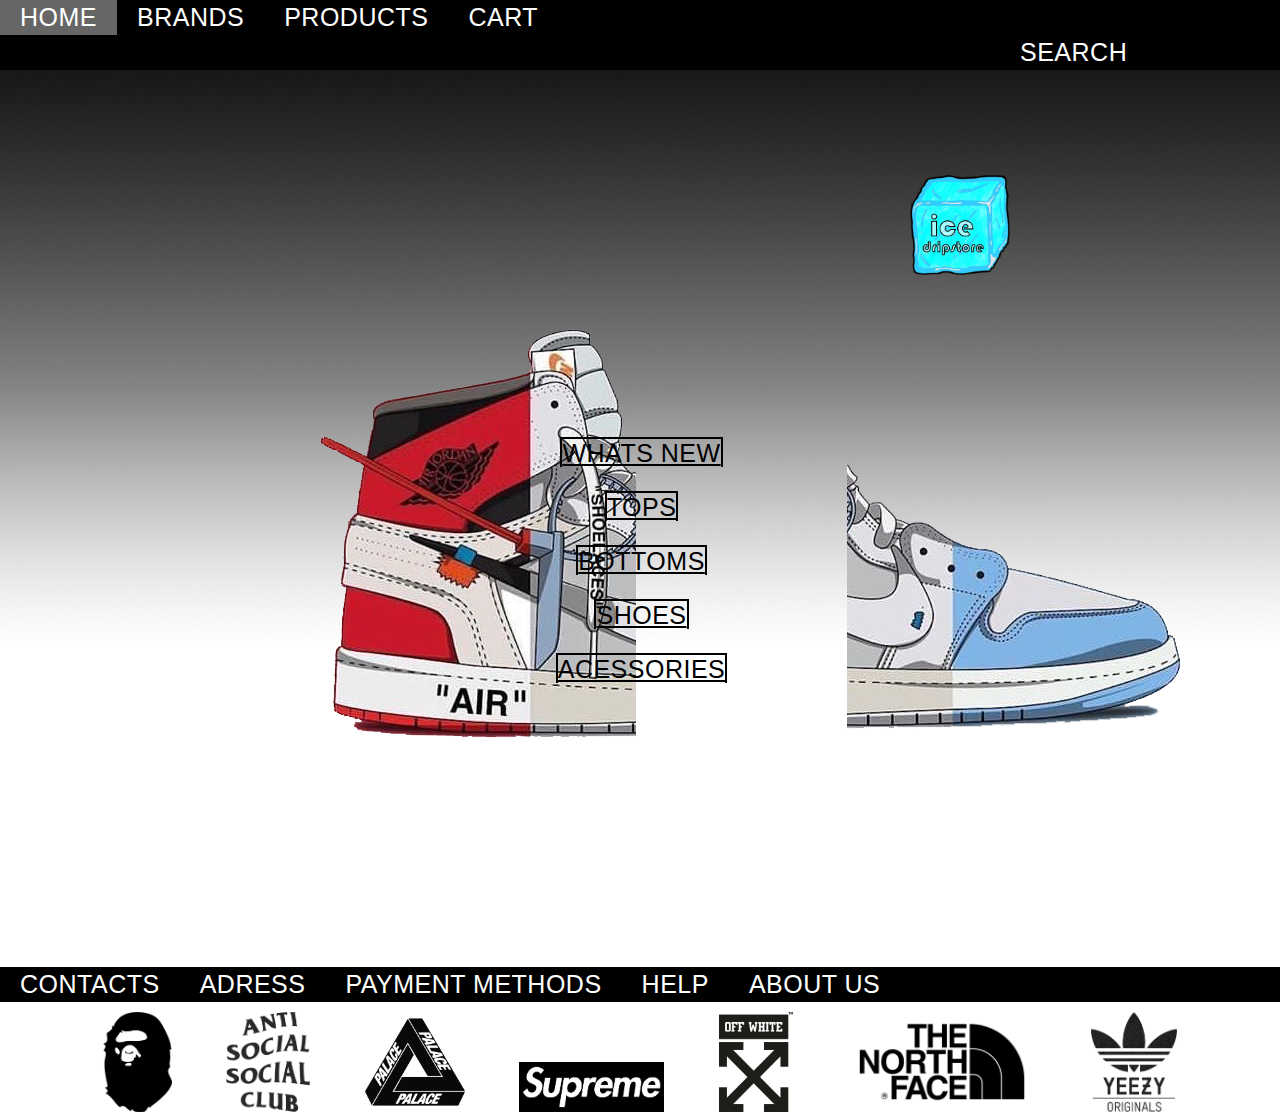
<file: index.html>
<!DOCTYPE html>
<html>
<title>IceDripStore</title>
<head>
  
<link rel="stylesheet" href="CSS/style.css"> 
</head>
<body>
 <div style="background-image: url('imagens/fundo3.jpg');">
<div class="navbar">
  <a href="index.html" class="active">HOME</a>
  <a href="brands.html">BRANDS</a>
  <a href="products.html">PRODUCTS</a>
  <a href="cart.html">CART</a>
 <a class="right"> SEARCH </a>
</div>


<div class="logo">
<a href="index.html"><img src="imagens/icedriplogo.png" width="100" height="100" ></a> 
</div>

    <div class="row">
  <div class="side">
    
    <div class="fakeimg" ><img src="imagens/aj1red.png"> </div>
    
  </div>
  <div class="top">
  	
		<a href="products.html" class="caixas" >WHATS NEW </a>
		<p><a href="products.html"  class="caixas">TOPS</a> </p>
		<p><a href="products.html"  class="caixas">BOTTOMS</a></p>
		<p><a href="products.html"  class="caixas">SHOES</a></p>
		<p><a href="products.html"  class="caixas">ACESSORIES</a></p>
	</div>
  <div class="main">
    <div class="fakeimg"><img src="imagens/aj1blue.png">

     </div>
    
  </div>
</div>

<div class="navbar2">
  
  <a href="contacts.html">CONTACTS</a> 
  
  <a>ADRESS</a>
  <a href="payment.html" >PAYMENT METHODS</a>
  <a>HELP</a>
  <a href="aboutus.html">ABOUT US</a>

</div>
<div class="footer">
<div class="brands">
<img src="imagens/bape.png" with="100px" height="100px">
<img src="imagens/assc.png" with="100px" height="100px">
<img src="imagens/palace.png" with="100px" height="100px">
<img src="imagens/supreme.png" with="50px" height="50px"  >
<img src="imagens/offwhite.png" with="100px" height="100px">
<img src="imagens/tnf.png" with="100px" height="100px">
<img src="imagens/yeezy.png" with="100px" height="100px">

</div>
</div>
</body>


</html>
</file>
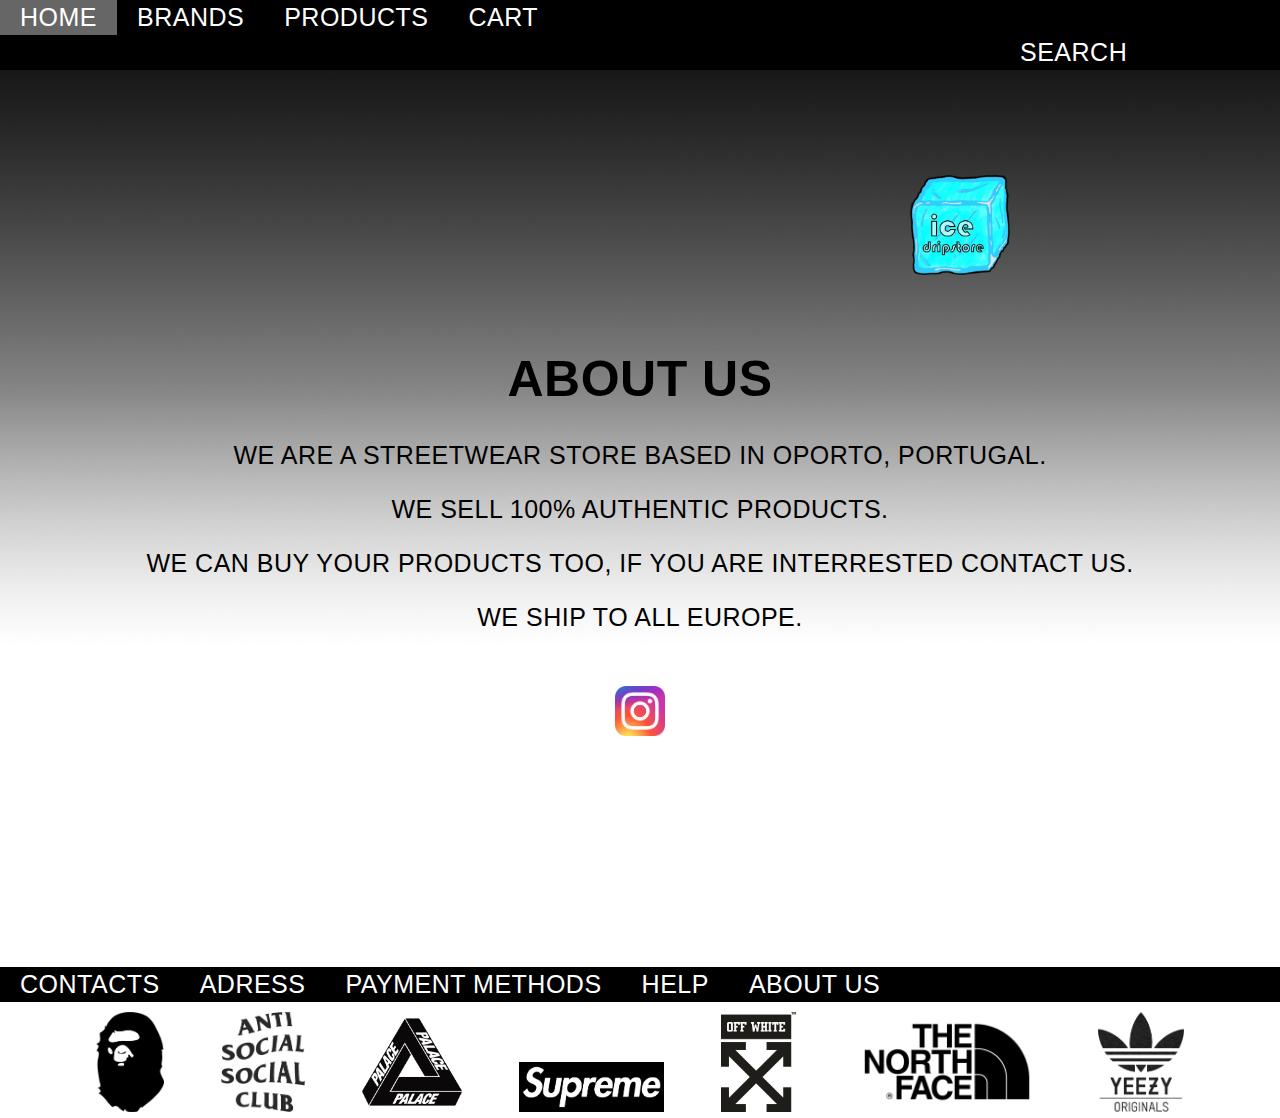
<file: aboutus.html>
<!DOCTYPE html>
<html>
<title>IceDripStore</title>
<head>
  
<link rel="stylesheet" href="CSS/aboutus.css"> 
</head>
<body>
  <div style="background-image: url('imagens/fundo3.jpg');">
<div class="navbar">
  <a href="index.html" class="active">HOME</a>
  <a href="brands.html">BRANDS</a>
   <a href="products.html">PRODUCTS</a>
  <a href="cart.html">CART</a>
 <a class="right"> SEARCH </a>
</div>

<div class="logo">

<a href="index.html"><img src="imagens/icedriplogo.png" width="100" height="100" ></a>
</div>

  <div class="row">
  
  

  <div class="top" >
    <h1>ABOUT US</h1>
    <p>WE ARE A STREETWEAR STORE BASED IN OPORTO, PORTUGAL.</p>
    <p> WE SELL 100% AUTHENTIC PRODUCTS.</p>
    <p>WE CAN BUY YOUR PRODUCTS TOO, IF YOU ARE INTERRESTED CONTACT US.</p>
    <p>WE SHIP TO ALL EUROPE.</p>
    <br>
    <a href="https://www.instagram.com/ice.dripstore/?hl=pt"><img src="imagens/insta.png" width="50" height="50" ></a>
  
  
  <div class="main">
  

 </div>


<div class="navbar2">
  
  <a href="contacts.html">CONTACTS</a>
  
  <a>ADRESS</a>
  <a href="payment.html" >PAYMENT METHODS</a>
  <a>HELP</a>
  <a href="aboutus.html">ABOUT US</a>

</div>

<div class="footer">
<div class="brands">
<img src="imagens/bape.png" with="100px" height="100px">
<img src="imagens/assc.png" with="100px" height="100px">
<img src="imagens/palace.png" with="100px" height="100px">
<img src="imagens/supreme.png" with="50px" height="50px"  >
<img src="imagens/offwhite.png" with="100px" height="100px">
<img src="imagens/tnf.png" with="100px" height="100px">
<img src="imagens/yeezy.png" with="100px" height="100px">
</body>
</div>
</div>
</file>
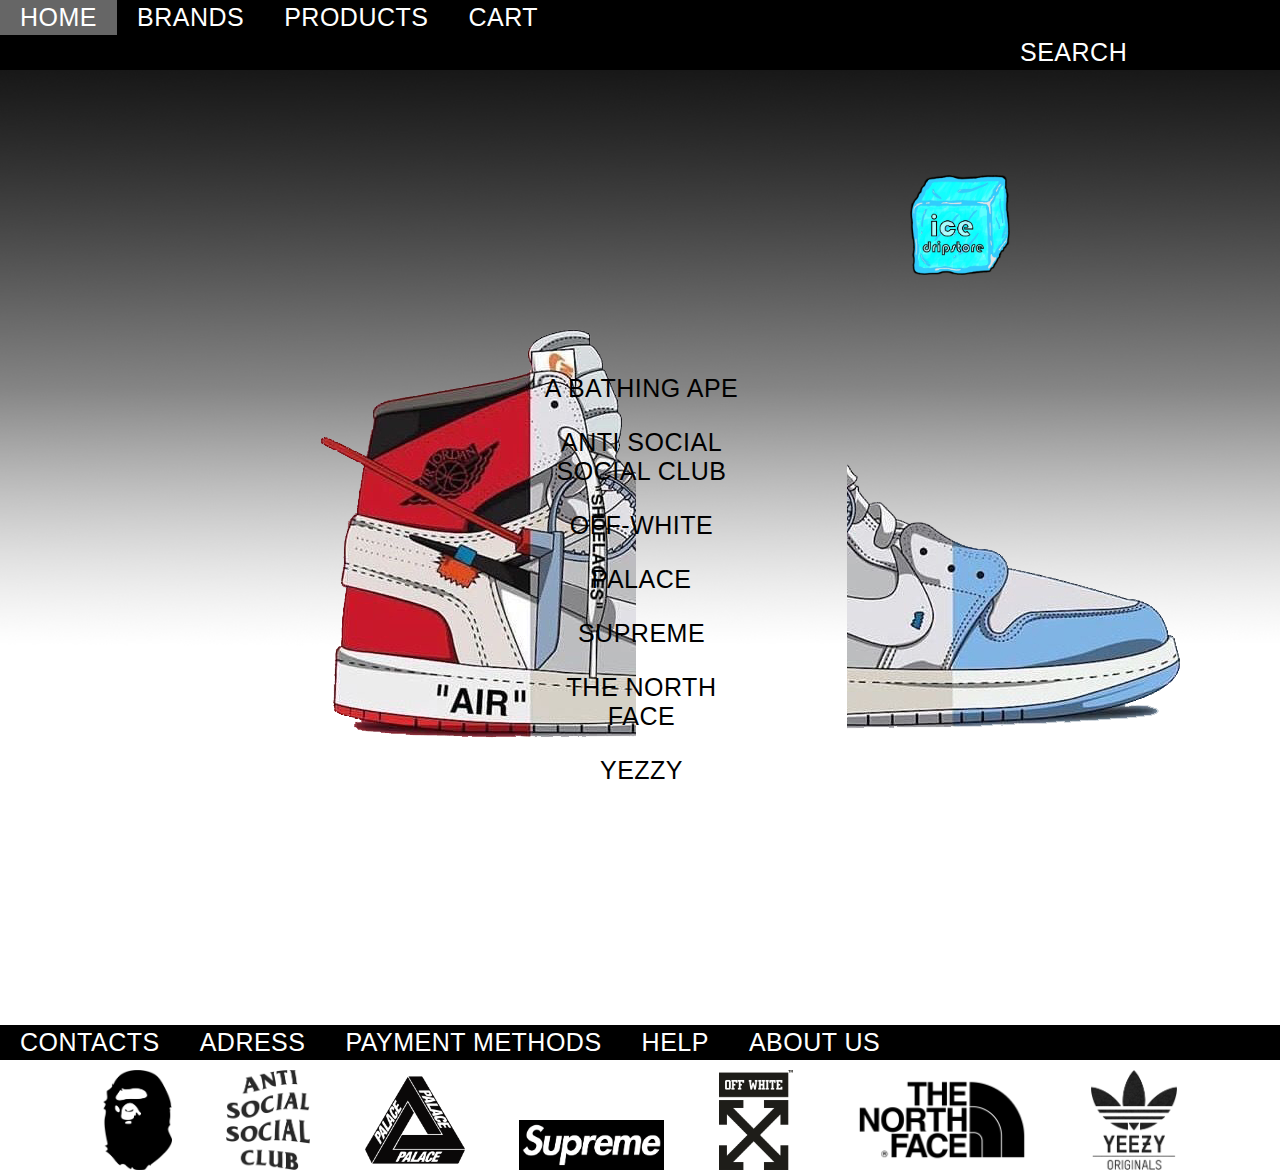
<file: brands.html>
<!DOCTYPE html>
<html>
<title>IceDripStore</title>
<head>
  
<link rel="stylesheet" href="CSS/brands.css"> 
</head>
<body>
 <div style="background-image: url('imagens/fundo3.jpg');">
 <div class="navbar">
    <a href="index.html" class="active">HOME</a>
    <a href="brands.html">BRANDS</a>
    <a href="products.html">PRODUCTS</a>
    <a href="cart.html">CART</a>
    <a class="right"> SEARCH </a>
</div>

<div class="logo">
<a href="index.html"><img src="imagens/icedriplogo.png" width="100" height="100" ></a>
</div>

  <div class="row">
  <div class="side">
    <div class="fakeimg" ><img src="imagens/aj1red.png"> </div>
  </div>
  
  <div class="top">
		<p>A BATHING APE</p>
		<p>ANTI SOCIAL SOCIAL CLUB</p>
    <p>OFF-WHITE</p>
    <p>PALACE</p>
		<p>SUPREME</p>
		<p>THE NORTH FACE</p>
    <p>YEZZY</p>
    
	</div>
  
  <div class="main">
    <div class="fakeimg"><img src="imagens/aj1blue.png"></div>
  </div>
</div>


<div class="navbar2">
  
  <a href="contacts.html">CONTACTS</a>   
  <a>ADRESS</a>
  <a href="payment.html" >PAYMENT METHODS</a>
  <a>HELP</a>
   <a href="aboutus.html">ABOUT US</a>


</div>

<div class="footer">
<div class="brands">
<img src="imagens/bape.png" with="100px" height="100px">
<img src="imagens/assc.png" with="100px" height="100px">
<img src="imagens/palace.png" with="100px" height="100px">
<img src="imagens/supreme.png" with="50px" height="50px"  >
<img src="imagens/offwhite.png" with="100px" height="100px">
<img src="imagens/tnf.png" with="100px" height="100px">
<img src="imagens/yeezy.png" with="100px" height="100px">



</div>
</div>
</body>
</html>
</file>
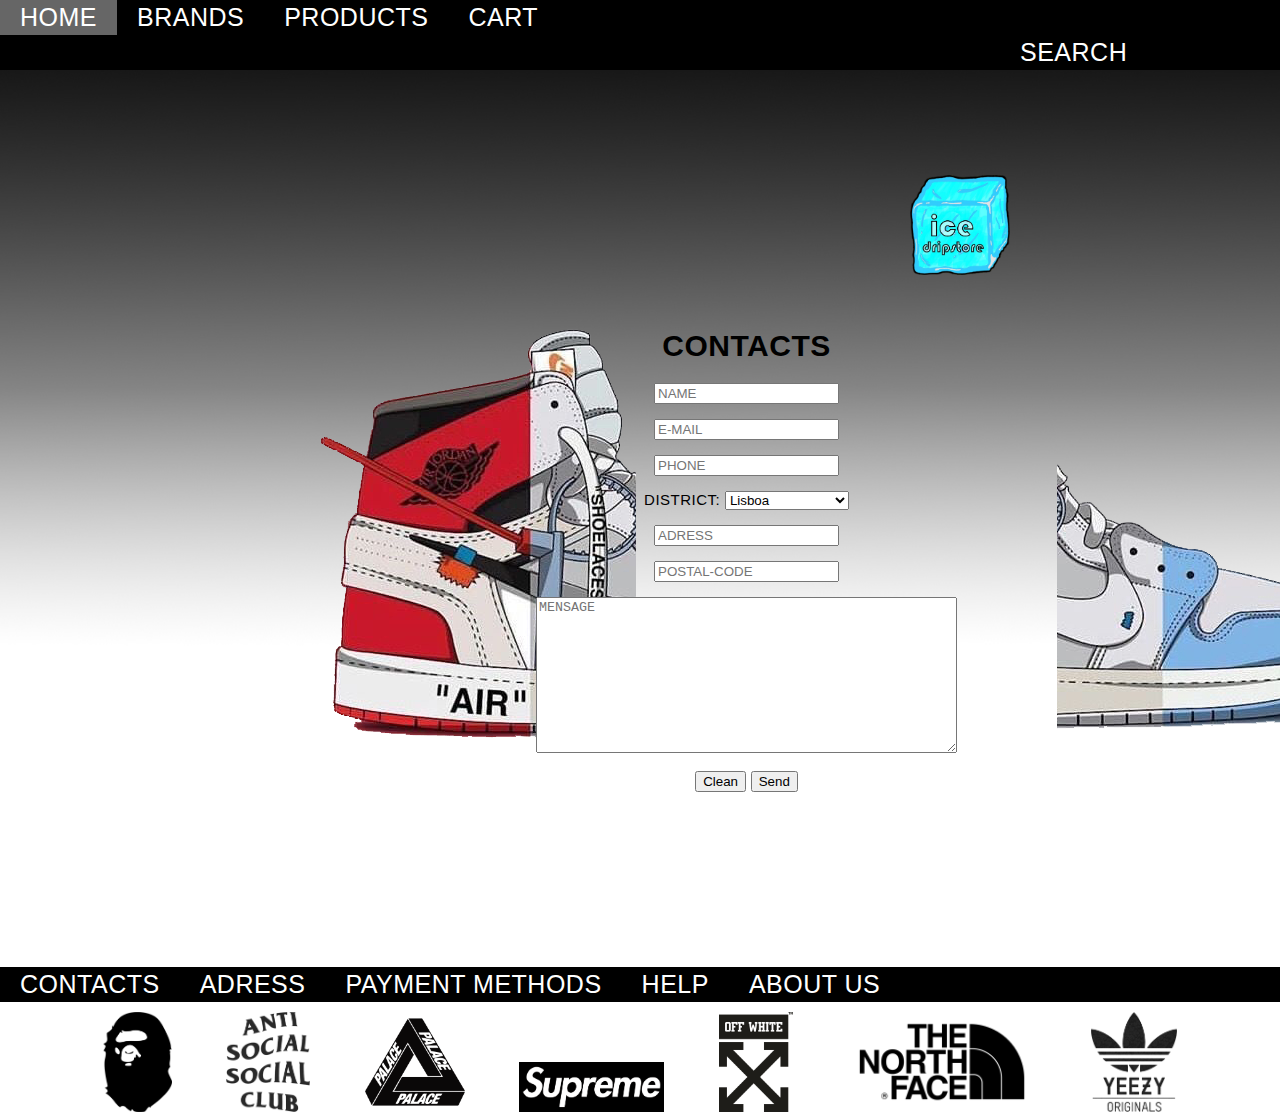
<file: contacts.html>
<!DOCTYPE html>
<html>
<title>IceDripStore</title>
<head>
  
<link rel="stylesheet" href="CSS/contacts.css"> 
</head>
<body>
 <div style="background-image: url('imagens/fundo3.jpg');">
<div class="navbar">
  <a href="index.html" class="active">HOME</a>
  <a href="brands.html">BRANDS</a>
  <a href="products.html">PRODUCTS</a>
  <a href="cart.html">CART</a>
 <a class="right"> SEARCH </a>
</div>

<div class="logo">
<a href="index.html"><img src="imagens/icedriplogo.png" width="100" height="100" ></a>
</div>
<div class="row">
  <div class="side">
    <div class="fakeimg" ><img src="imagens/aj1red.png"> </div>
  </div>
<div class="top">
    <h1 class="contactos">CONTACTS</h1>  
    <p><input type="text" name="nome" placeholder="NAME"/>
    </p>
    <p><input type="mail" name="mail" placeholder="E-MAIL"/>
    </p>
    <p><input type="tel" name="telef" placeholder="PHONE"/>
    </p>
    <p>DISTRICT:
        <select name="Distrito Portugal">
            <option value="LIS">Lisboa</option>
            <option value="POR">Porto</option>
            <option value="EVO">Évora</option>
            <option value="AVE">Aveiro</option>
            <option value="FAR">Faro</option>
            <option value="PORT">Portalegre</option>
            <option value="COI">Coimbra</option>
            <option value="BEJ">Beja</option>
            <option value="VILR">Vila Real</option>
            <option value="BRAG">Bragança</option>
            <option value="BRG">Braga</option>
            <option value="VIAC">Viana do Castelo</option>
            <option value="VIS">Viseu</option>
            <option value="GUAR">Guarda</option>
            <option value="CASTB">Castelo Branco</option>
            <option value="LEI">Leiria</option>
            <option value="SAN">Santarém</option>
            <option value="SET">Setúbal</option>   
        </select>
        <p></p>
        <input type="text" name="Resi"placeholder="ADRESS"/>
    <p></p>
         <input type="text" name="codpostal"placeholder="POSTAL-CODE"/>
    <p></p>
        <textarea rows="10" cols="50" placeholder="MENSAGE"></textarea>
    
    <p>
        <input type="reset" value="Clean"/>
        <input type="submit" value="Send"/>
    </p>
        </form>
    <article class="contactos"/>
    </section>
    
    
</body>
    </div>
  <div class="main">
    <div class="fakeimg"><img src="imagens/aj1blue.png">

     </div>
    
  </div>
</div>
</body>

<div class="navbar2">
  
  <a href="contacts.html" >CONTACTS</a> 
  
  <a>ADRESS</a>
  <a href="payment.html" >PAYMENT METHODS</a>
  <a>HELP</a>
   <a href="aboutus.html">ABOUT US</a>


</div>

<div class="footer">
<div class="brands">
<img src="imagens/bape.png" with="100px" height="100px">
<img src="imagens/assc.png" with="100px" height="100px">
<img src="imagens/palace.png" with="100px" height="100px">
<img src="imagens/supreme.png" with="50px" height="50px"  >
<img src="imagens/offwhite.png" with="100px" height="100px">
<img src="imagens/tnf.png" with="100px" height="100px">
<img src="imagens/yeezy.png" with="100px" height="100px">

</div>
</div>
</html>
</file>
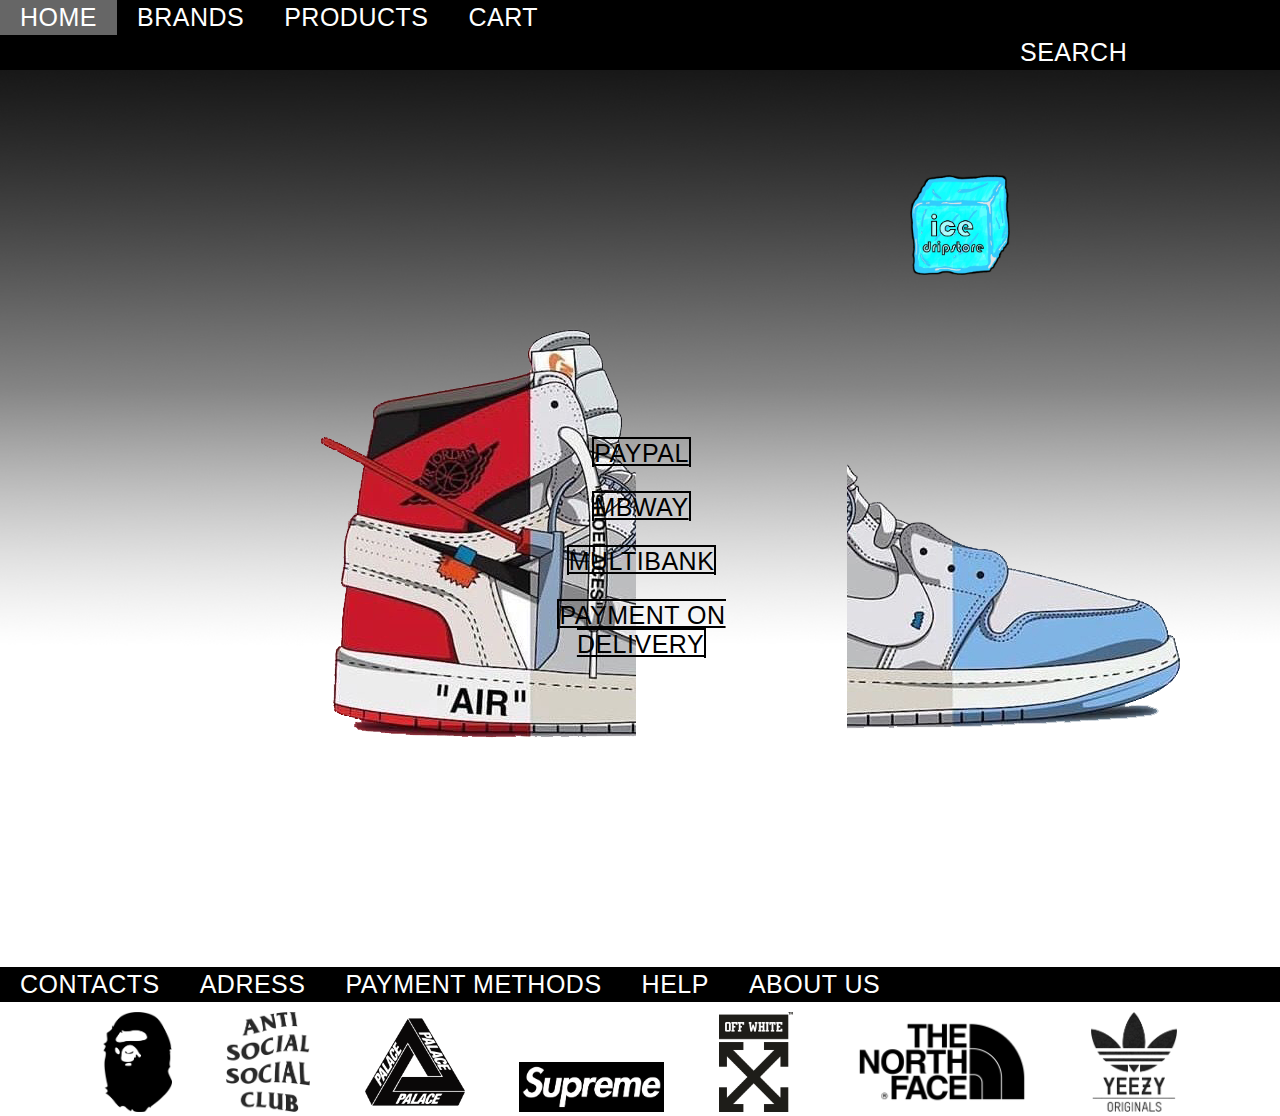
<file: payment.html>
<!DOCTYPE html>
<html>
 <title>IceDripStore</title>
<head>
 
<link rel="stylesheet" href="CSS/payment.css"> 
</head>
<body>
 <div style="background-image: url('imagens/fundo3.jpg');">
<div class="navbar">
  <a href="index.html" class="active">HOME</a>
  <a href="brands.html">BRANDS</a>
  <a href="products.html">PRODUCTS</a>
  <a href="cart.html">CART</a>
 <a class="right"> SEARCH </a>
</div>


<div class="logo">
<a href="index.html"><img src="imagens/icedriplogo.png" width="100" height="100" ></a> 
</div>

    <div class="row">
  <div class="side">
    
    <div class="fakeimg" ><img src="imagens/aj1red.png"> </div>
    
  </div>
  <div class="top">
  	
		<a href="https://www.paypal.com/pt/home" class="caixas" >PAYPAL</a>
		<p><a href="https://www.mbway.pt/"  class="caixas">MBWAY</a> </p>
		<p><a href="https://www.multibanco.pt/"  class="caixas">MULTIBANK</a></p>
		<p><a href="https://www.ctt.pt/ajuda/empresas/enviar-correio-e-encomendas/opcoes-de-envio/enviar-a-cobranca"  class="caixas">PAYMENT ON DELIVERY</a></p>
		
	</div>
  <div class="main">
    <div class="fakeimg"><img src="imagens/aj1blue.png">

     </div>
    
  </div>
</div>
<div class="navbar2">
  
  <a href="contacts.html">CONTACTS</a> 
  
  <a>ADRESS</a>
  <a href="payment.html">PAYMENT METHODS</a>
  <a>HELP</a>
  <a href="aboutus.html">ABOUT US</a>

</div>
<div class="footer">
<div class="brands">
<img src="imagens/bape.png" with="100px" height="100px">
<img src="imagens/assc.png" with="100px" height="100px">
<img src="imagens/palace.png" with="100px" height="100px">
<img src="imagens/supreme.png" with="50px" height="50px"  >
<img src="imagens/offwhite.png" with="100px" height="100px">
<img src="imagens/tnf.png" with="100px" height="100px">
<img src="imagens/yeezy.png" with="100px" height="100px">

</div>
</div>
</body>


</html>
</file>
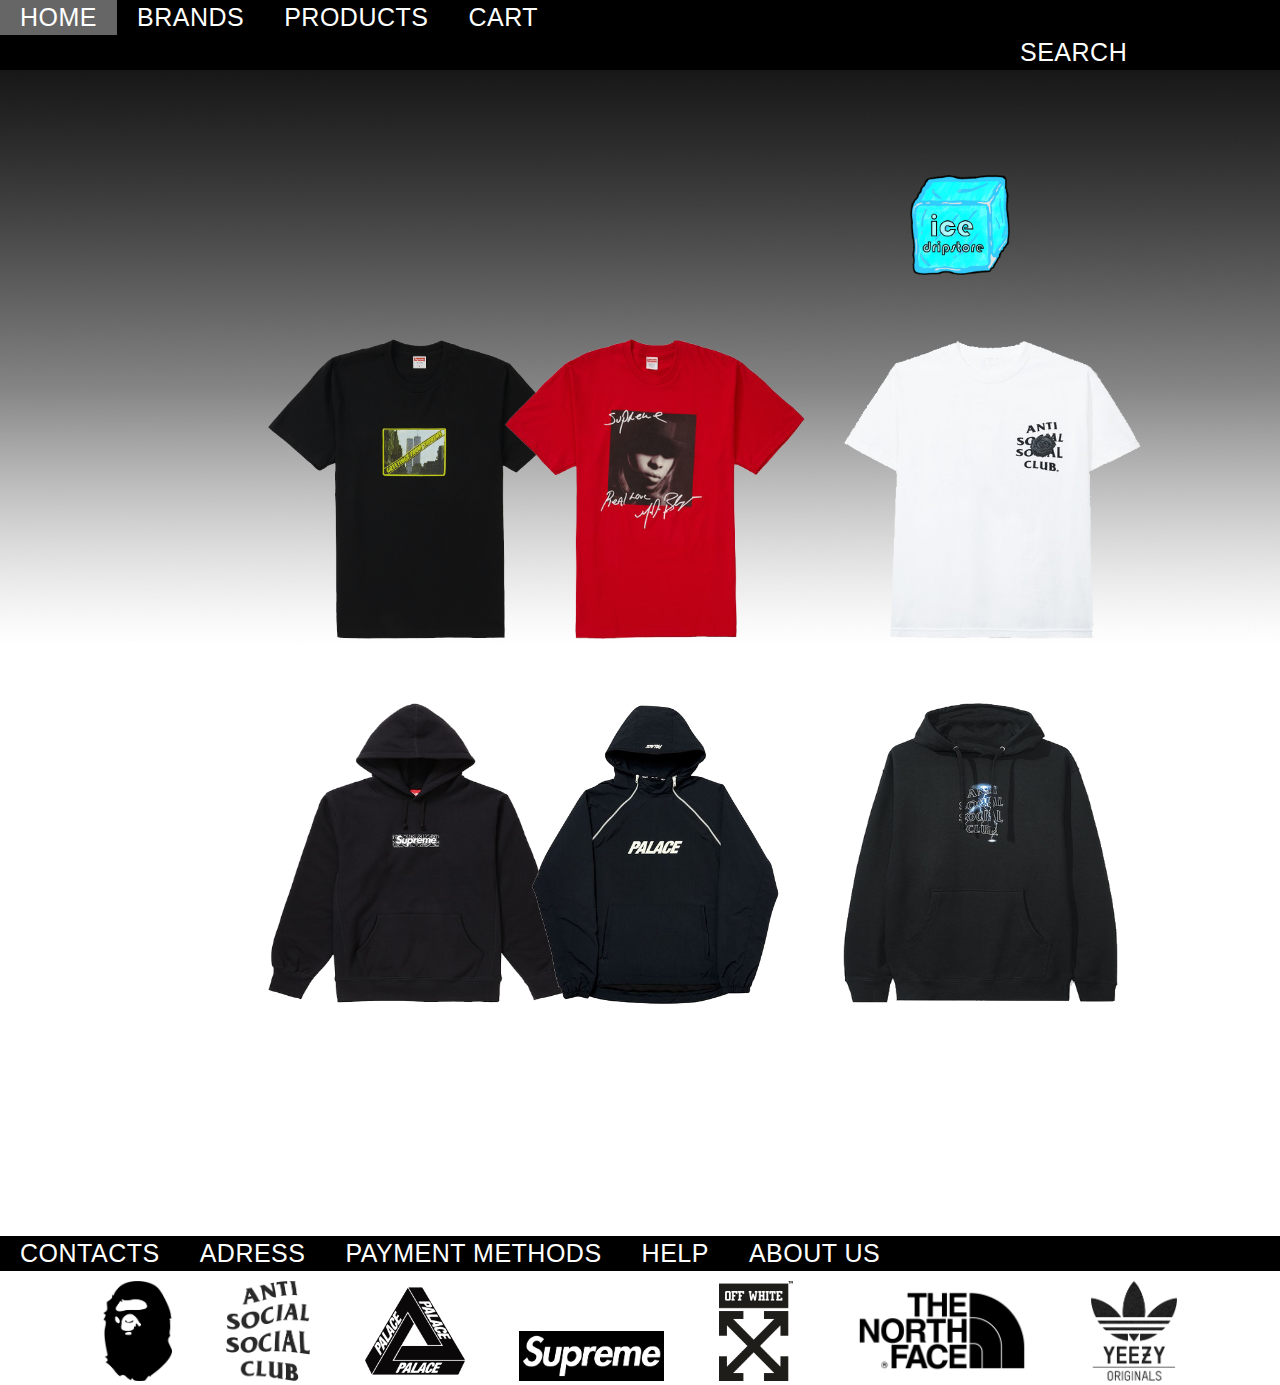
<file: products.html>
<!DOCTYPE html>
<html>
 <title>IceDripStore</title>
<head>
 
<link rel="stylesheet" href="CSS/products.css"> 
</head>
<body>
  <div style="background-image: url('imagens/fundo3.jpg');">
<div class="navbar">
  <a href="index.html" class="active">HOME</a>
  <a href="brands.html">BRANDS</a>
   <a href="products.html">PRODUCTS</a>
  <a href="cart.html">CART</a>
 <a class="right"> SEARCH </a>
</div>

<div class="logo">

<a href="index.html"><img src="imagens/icedriplogo.png" width="100" height="100" ></a>
</div>

  <div class="row">
  
  <div class="side">
  <div class="fakeimg"><img src="imagens/greetings.png" width="300" height="300" > </div>
  <div class="fakeimg2"><img src="imagens/bogo.png" width="300" height="300"> </div>
    </div>

  <div class="top" >
  <div class="fakeimg" ><img src="imagens/Mary.png" width="300" height="300"> </div>
  <div class="fakeimg2"><img src="imagens/palace1.png" width="250" height="300"> </div>
    </div>
  
  <div class="main">
  <div class="fakeimg" ><img src="imagens/assc2.png" width="300" height="300"> </div>
  <div class="fakeimg2"><img src="imagens/assc1.png" width="275" height="300"> </div>
    </div>

 </div>


<div class="navbar2">
  
  <a href="contacts.html">CONTACTS</a>
  
  <a>ADRESS</a>
  <a href="payment.html" >PAYMENT METHODS</a>
  <a>HELP</a>
   <a href="aboutus.html">ABOUT US</a>


</div>

<div class="footer">
<div class="brands">
<img src="imagens/bape.png" with="100px" height="100px">
<img src="imagens/assc.png" with="100px" height="100px">
<img src="imagens/palace.png" with="100px" height="100px">
<img src="imagens/supreme.png" with="50px" height="50px"  >
<img src="imagens/offwhite.png" with="100px" height="100px">
<img src="imagens/tnf.png" with="100px" height="100px">
<img src="imagens/yeezy.png" with="100px" height="100px">
</body>
</div>
</div>
</file>
<file: CSS/style.css>
.logo{
    margin-top: 105px;
    margin-left: 910px;   
}


* {
  box-sizing: border-box;
}


body {
  font-family: Arial, Helvetica, sans-serif;
  margin: 0;
}

.row {  
    margin-top: 0px;
    margin-left: 120px;
    margin-right: 100px;
  display: -ms-flexbox; /* IE10 */
  display: flex;
  
}
.top{
    margin-top: 160px;
    margin-left: -100px;
    -ms-flex: 20%; /* IE10 */
    flex: 20%;
    border-width: 3px;
    border-color: grey;
    text-align: center;
    font-family: Arial, Helvetica, sans-serif;
    font-weight: 400;
    font-size: 25px;
    letter-spacing: 0.5px;
}


.side {
    margin-top: 50px;
    margin-left: 200px;
  -ms-flex: 20%; /* IE10 */
  flex: 20%;
}


.main { 
    margin-top:185px;
margin-left:100px;   
  -ms-flex: 20%; /* IE10 */
  flex: 20%;
}

.navbar {
    margin-top: 0px;
    margin-left:0px;
    margin-right:0px;
    overflow: hidden;
    background-color: black;
    position: sticky;
    position: -webkit-sticky;
    top: 0;
    color: white;
    font-family: Arial, Helvetica, sans-serif;
    font-weight: 400;
    font-size: 25px;
    letter-spacing: 0.5px;
}
.navbar a {
  float:left; 
  display: block;
  color: white;
  text-align: center;
  padding: 3px 20px;
  text-decoration: none;

}
.right {
  margin-left: 1000px;
}
.navbar a.active {
  background-color: #666;
  color: white;
}
.navbar2 {
    margin-top: 225px;
    margin-left: 0px;
    margin-right: 0px;
    overflow: hidden;
    background-color: black;
    position: sticky;
    position: -webkit-sticky;
    top: 0;
    color: white;
    font-family: Arial, Helvetica, sans-serif;
    font-weight: 400;
    font-size: 25px;
    letter-spacing: 0.5px;
}
.navbar2 a {
  float: left;
  display: block;
  color: white;
  text-align: center;
  padding: 3px 20px;
  text-decoration: none;

}
.navbar2 a.active {
  background-color: #666;
  color: white;
}
footer {
  padding: 20px;
  text-align: center;
  background: #ddd;

}
.brands{
margin-top: 10px;
text-align: center;
letter-spacing: 50px;
}

.caixas {
    border-style: solid;
    border-bottom: 0;
    border-width: 2px;
  color: black;

}
</file>
<file: CSS/aboutus.css>
.logo{
    margin-top: 105px;
    margin-left: 910px;   
}


* {
  box-sizing: border-box;
}


body {
  font-family: Arial, Helvetica, sans-serif;
  margin: 0;
}

.row {  
    margin-top: 0px;
    margin-left: 0px;
    margin-right:0px;
  display: -ms-flexbox; /* IE10 */
  display: flex;
  
}
.top{
    margin-top: 37px;
    -ms-flex: 20%; /* IE10 */
    flex: 20%;
    border-width: 3px;
    border-color: grey;
    text-align: center;
    font-family: Arial, Helvetica, sans-serif;
    font-weight: 400;
    font-size: 25px;
    letter-spacing: 0.5px;
}


.side {
    margin-top: 50px;
    margin-left: 200px;
  -ms-flex: 20%; /* IE10 */
  flex: 20%;
}


.main { 
    margin-top:185px;
margin-left:100px;   
  -ms-flex: 20%; /* IE10 */
  flex: 20%;
}

.navbar {
    margin-top: 0px;
    margin-left:0px;
    margin-right:0px;
    overflow: hidden;
    background-color: black;
    position: sticky;
    position: -webkit-sticky;
    top: 0;
    color: white;
    font-family: Arial, Helvetica, sans-serif;
    font-weight: 400;
    font-size: 25px;
    letter-spacing: 0.5px;
}
.navbar a {
  float:left; 
  display: block;
  color: white;
  text-align: center;
  padding: 3px 20px;
  text-decoration: none;

}
.right {
  margin-left: 1000px;
}
.navbar a.active {
  background-color: #666;
  color: white;
}
.navbar2 {
    margin-top: 225px;
    margin-left: 0px;
    margin-right: 0px;
    overflow: hidden;
    background-color: black;
    position: sticky;
    position: -webkit-sticky;
    top: 0;
    color: white;
    font-family: Arial, Helvetica, sans-serif;
    font-weight: 400;
    font-size: 25px;
    letter-spacing: 0.5px;
}
.navbar2 a {
  float: left;
  display: block;
  color: white;
  text-align: center;
  padding: 3px 20px;
  text-decoration: none;

}
.navbar2 a.active {
  background-color: #666;
  color: white;
}
footer {
  padding: 20px;
  text-align: center;
  background: #ddd;

}
.brands{
margin-top: 10px;
text-align: center;
letter-spacing: 50px;
}

.caixas {
    border-style: solid;
    border-bottom: 0;
    border-width: 2px;
  color: black;

}
</file>
<file: CSS/brands.css>
.logo{
    margin-top: 105px;
    margin-left: 910px;   
}

* {
  box-sizing: border-box;
}


body {
  font-family: Arial, Helvetica, sans-serif;
  margin: 0;
}




.row {  
    margin-top: 00px;
    margin-left: 120px;
    margin-right: 100px;
  display: -ms-flexbox; /* IE10 */
  display: flex;
  
}
.top{
    margin-top: 70px;
    margin-left: -100px;
    -ms-flex: 20%; /* IE10 */
    flex: 20%;
    border-width: 3px;
    border-color: grey;
    text-align: center;
    font-family: Arial, Helvetica, sans-serif;
    font-weight: 400;
    font-size: 25px;
    letter-spacing: 0.5px;
}


.side {
    margin-top: 50px;
    margin-left: 200px;
  -ms-flex: 20%; /* IE10 */
  flex: 20%;
}


.main { 
    margin-top:185px;
margin-left:100px;   
  -ms-flex: 20%; /* IE10 */
  flex: 20%;
}

.navbar {
    margin-top: 0px;
    margin-left:0px;
    margin-right:0px;
    overflow: hidden;
    background-color: black;
    position: sticky;
    position: -webkit-sticky;
    top: 0;
    color: white;
    font-family: Arial, Helvetica, sans-serif;
    font-weight: 400;
    font-size: 25px;
    letter-spacing: 0.5px;
}
.navbar a {
  float:left;
  display: block;
  color: white;
  text-align: center;
  padding: 3px 20px;
  text-decoration: none;

}
.right {
  margin-left: 1000px;
}
.navbar a.active {
  background-color: #666;
  color: white;
}
.navbar2 {
    margin-top: 215px;
    
    overflow: hidden;
    background-color: black;
    position: sticky;
    position: -webkit-sticky;
    top: 0;
    color: white;
    font-family: Arial, Helvetica, sans-serif;
    font-weight: 400;
    font-size: 25px;
    letter-spacing: 0.5px;
}
.navbar2 a {
  float: left;
  display: block;
  color: white;
  text-align: center;
  padding: 3px 20px;
  text-decoration: none;

}
.navbar2 a.active {
  background-color: #666;
  color: white;
}
footer {
  padding: 20px;
  text-align: center;
  background: #ddd;

}
.brands{
margin-top: 10px;
text-align: center;
letter-spacing: 50px;

}
</file>
<file: CSS/contacts.css>
.logo{
    margin-top: 105px;
    margin-left: 910px;   
}


* {
  box-sizing: border-box;
}


body {
  font-family: Arial, Helvetica, sans-serif;
  margin: 0;
}

.row {  
    margin-top: 0px;
    margin-left: 120px;
    margin-right: 100px;
  display: -ms-flexbox; /* IE10 */
  display: flex;
  
}
.top{
    margin-top: 30px;
    margin-left: -100px;
    -ms-flex: 20%; /* IE10 */
    flex: 20%;
    border-width: 3px;
    border-color: grey;
    text-align: center;
    font-family: Arial, Helvetica, sans-serif;
    font-weight: 400;
    font-size: 15px;
    letter-spacing: 0.5px;
}


.side {
    margin-top: 50px;
    margin-left: 200px;
  -ms-flex: 20%; /* IE10 */
  flex: 20%;
}


.main { 
    margin-top:185px;
margin-left:100px;   
  -ms-flex: 20%; /* IE10 */
  flex: 20%;
}

.navbar {
    margin-top: 0px;
    margin-left:0px;
    margin-right:0px;
    overflow: hidden;
    background-color: black;
    position: sticky;
    position: -webkit-sticky;
    top: 0;
    color: white;
    font-family: Arial, Helvetica, sans-serif;
    font-weight: 400;
    font-size: 25px;
    letter-spacing: 0.5px;
}
.navbar a {
  float:left; 
  display: block;
  color: white;
  text-align: center;
  padding: 3px 20px;
  text-decoration: none;

}
.right {
  margin-left: 1000px;
}
.navbar a.active {
  background-color: #666;
  color: white;
}
.navbar2 {
    margin-top: 160px;
    margin-left: 0px;
    margin-right: 0px;
    overflow: hidden;
    background-color: black;
    position: sticky;
    position: -webkit-sticky;
    top: 0;
    color: white;
    font-family: Arial, Helvetica, sans-serif;
    font-weight: 400;
    font-size: 25px;
    letter-spacing: 0.5px;
}
.navbar2 a {
  float: left;
  display: block;
  color: white;
  text-align: center;
  padding: 3px 20px;
  text-decoration: none;

}
.navbar2 a.active {
  background-color: #666;
  color: white;
}
footer {
  padding: 20px;
  text-align: center;
  background: #ddd;

}
.brands{
margin-top: 10px;
text-align: center;
letter-spacing: 50px;
}

.caixas {
    border-style: solid;
    border-bottom: 0;
    border-width: 2px;
  color: black;

}
</file>
<file: CSS/payment.css>
.logo{
    margin-top: 105px;
    margin-left: 910px;   
}


* {
  box-sizing: border-box;
}


body {
  font-family: Arial, Helvetica, sans-serif;
  margin: 0;
}

.row {  
    margin-top: 0px;
    margin-left: 120px;
    margin-right: 100px;
  display: -ms-flexbox; /* IE10 */
  display: flex;
  
}
.top{
    margin-top: 160px;
    margin-left: -100px;
    -ms-flex: 20%; /* IE10 */
    flex: 20%;
    border-width: 3px;
    border-color: grey;
    text-align: center;
    font-family: Arial, Helvetica, sans-serif;
    font-weight: 400;
    font-size: 25px;
    letter-spacing: 0.5px;
}


.side {
    margin-top: 50px;
    margin-left: 200px;
  -ms-flex: 20%; /* IE10 */
  flex: 20%;
}


.main { 
    margin-top:185px;
margin-left:100px;   
  -ms-flex: 20%; /* IE10 */
  flex: 20%;
}

.navbar {
    margin-top: 0px;
    margin-left:0px;
    margin-right:0px;
    overflow: hidden;
    background-color: black;
    position: sticky;
    position: -webkit-sticky;
    top: 0;
    color: white;
    font-family: Arial, Helvetica, sans-serif;
    font-weight: 400;
    font-size: 25px;
    letter-spacing: 0.5px;
}
.navbar a {
  float:left; 
  display: block;
  color: white;
  text-align: center;
  padding: 3px 20px;
  text-decoration: none;

}
.right {
  margin-left: 1000px;
}
.navbar a.active {
  background-color: #666;
  color: white;
}
.navbar2 {
    margin-top: 225px;
    margin-left: 0px;
    margin-right: 0px;
    overflow: hidden;
    background-color: black;
    position: sticky;
    position: -webkit-sticky;
    top: 0;
    color: white;
    font-family: Arial, Helvetica, sans-serif;
    font-weight: 400;
    font-size: 25px;
    letter-spacing: 0.5px;
}
.navbar2 a {
  float: left;
  display: block;
  color: white;
  text-align: center;
  padding: 3px 20px;
  text-decoration: none;

}
.navbar2 a.active {
  background-color: #666;
  color: white;
}
footer {
  padding: 20px;
  text-align: center;
  background: #ddd;

}
.brands{
margin-top: 10px;
text-align: center;
letter-spacing: 50px;
}

.caixas {
    border-style: solid;
    border-bottom: 0;
    border-width: 2px;
  color: black;

}
</file>
<file: CSS/products.css>
.logo{
    margin-top: 105px;
    margin-left: 910px;   
}


* {
  box-sizing: border-box;
}


body {
  font-family: Arial, Helvetica, sans-serif;
  margin: 0;
}




.row {  
    margin-top: 0px;
    margin-left: 50px;
    margin-right: 100px;
  display: -ms-flexbox; /* IE10 */
  display: flex;
  
}
.top{
  
    margin-top: 160px;
    margin-left: -100px;
    -ms-flex: 30%; /* IE10 */
    flex: 30%;
    border-width: 3px;
    border-color: black;
    text-align: center;
    font-family: Arial, Helvetica, sans-serif;
    font-weight: 400;
    font-size: 25px;
    letter-spacing: 0.5px;
}


.side {

  text-align:center ;
    margin-top: 160px;
    margin-left: 200px;
  -ms-flex: 30%; /* IE10 */
  flex: 30%;
}


.main { 

margin-top:160px;
margin-left:20px;   
  -ms-flex: 30%; /* IE10 */
  flex: 30%;
}

.navbar {
    margin-top: 0px;
    margin-left:0px;
    margin-right:0px;
    overflow: hidden;
    background-color: black;
    position: sticky;
    position: -webkit-sticky;
    top: 0;
    color: white;
    font-family: Arial, Helvetica, sans-serif;
    font-weight: 400;
    font-size: 25px;
    letter-spacing: 0.5px;
}
.navbar a {
  float:left; 
  display: block;
  color: white;
  text-align: center;
  padding: 3px 20px;
  text-decoration: none;

}
.right {
  margin-left: 1000px;
}
.navbar a.active {
  background-color: #666;
  color: white;
}
.navbar2 {
    margin-top: 225px;
    margin-left: 0px;
    margin-right: 0px;
    overflow: hidden;
    background-color: black;
    position: sticky;
    position: -webkit-sticky;
    top: 0;
    color: white;
    font-family: Arial, Helvetica, sans-serif;
    font-weight: 400;
    font-size: 25px;
    letter-spacing: 0.5px;
}
.navbar2 a {
  float: left;
  display: block;
  color: white;
  text-align: center;
  padding: 3px 20px;
  text-decoration: none;

}
.navbar2 a.active {
  background-color: #666;
  color: white;
}
footer {
  padding: 20px;
  text-align: center;
  background: #ddd;

}
.brands{
margin-top: 10px;
text-align: center;
letter-spacing: 50px;
}
.fakeimg{
  margin-top: -100px;
}
.fakeimg2{
  margin-top: 60px;
}
</file>
